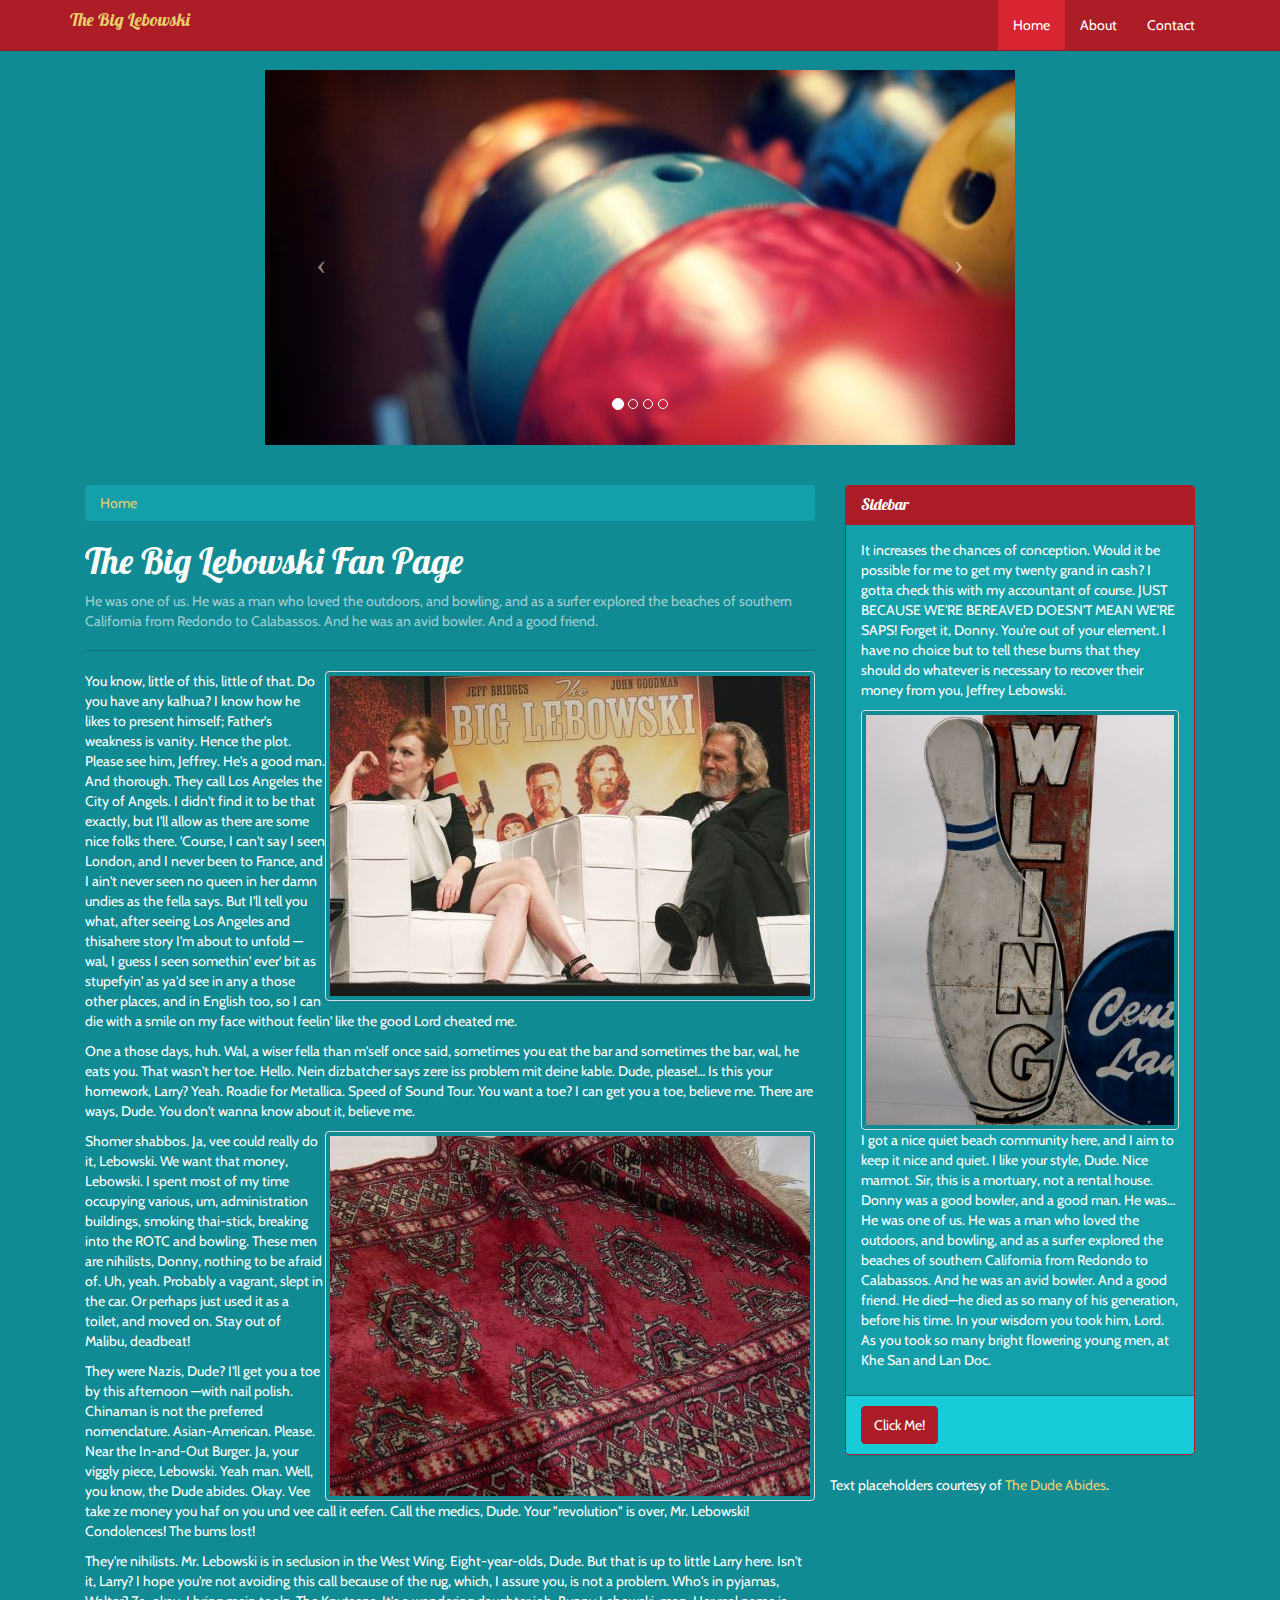
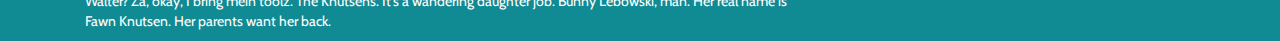
<file: Index.html>
<!DOCTYPE html>
<html lang="en">
<head>
  <meta charset="utf-8" />
  <meta name="viewport" content="width=device-width, initial-scale=1.0">
  <title>The Big Lebowski</title>

  <link rel="stylesheet" href="css/bootstrap.min.css">
  <link rel="stylesheet" href="css/amelia-bootstrap.min.css">
  <link href="css/site.css" rel="stylesheet" />
  
</head>
<body>
  <div id="page">
    
    <header class="container">      
      <div id="menu" class="navbar navbar-default navbar-fixed-top">
        <div class="container">
          <div class="navbar-header">
            <button class="btn btn-success btn-sm navbar-toggle"
                    data-toggle="collapse"
                    data-target=".navbar-collapse"
            >
                    <sp class="glyphicon glyphicon-chevron-down"></sp>
            </button>
            <div id="logo">
              <a href='index.html'><h4>The Big Lebowski</h4> </a>
            </div>
          </div>
          <div class="navbar-collapse collapse">
            <ul class="nav navbar-nav navbar-right">
              <li class="nav active"><a href="Index.html">Home</a></li>
              <li class="nav"><a href="About.html">About</a></li>
              <li class="nav"><a href="Contact.html">Contact</a></li>
            </ul>
          </div>
        </div>
      </div>
    </header>
    
    <section id="body" class="container">
      
      <div class="row visible-md visible-lg">
        <div class="col-md-8 col-md-offset-2 col-lg-8 col-lg-offset-2">
          <div class="carousel slide" id="theCarousel" data-interval="2000">

            <ol class="carousel-indicators">
              <li data-target="#theCarousel" data-slide-to="0" class="active"></li>
              <li data-target="#theCarousel" data-slide-to="1"></li>
              <li data-target="#theCarousel" data-slide-to="2"></li>
              <li data-target="#theCarousel" data-slide-to="3"></li>
            </ol>

            <div class="carousel-inner">
              <div class="item active">
                <img src="images/carousel-1.jpg" alt="1" class="img-responsive" />
                <div class="carousel-caption">
                  <!--
                  <h4>Bowling</h4>
                  <p>Bowling is fun</p>
                  -->
                </div>
              </div>
              <div class="item">
                <img src="images/carousel-2.jpg" alt="2" class="img-responsive" />
                <div class="carousel-caption">
                  <!--
                  <h4>The Dude</h4>
                  <p>Bowling is fun</p>
                  -->
                </div>
              </div>
              <div class="item">
                <img src="images/carousel-3.jpg" alt="3" class="img-responsive" />
                <div class="carousel-caption">
                  <!--
                  <h4>Redemption</h4>
                  <p>Bowling is fun</p>
                  -->
                </div>
              </div>
              <div class="item">
                <img src="images/carousel-4.jpg" alt="4" class="img-responsive" />
                <div class="carousel-caption">
                  <!--
                  <h4>Awards</h4>
                  <p>Bowling is fun</p>
                  -->
                </div>
              </div>
            </div>

            <a href="#theCarousel" class="carousel-control left" data-slide="prev"><span class="icon-prev"></span></a>
            <a href="#theCarousel" class="carousel-control right" data-slide="next"><span class="icon-next"></span></a>
          </div>
        </div>
      </div>
      
      <section id="main" class="col-md-8 col-sm-9">
        <div class="page-header">
          <ol class="breadcrumb">
            <li><a href="/">Home</a></li>
          </ol>
          <h1>The Big Lebowski Fan Page</h1>
          <p class="text-muted">He was one of us. He was a man who loved the outdoors, and bowling, and as a surfer explored the beaches of southern California from Redondo to Calabassos. And he was an avid bowler. And a good friend. </p>
        </div>



        <img src="images/lebowski-1.jpg" alt="Bowling" class="pull-right img-thumbnail"/>

        <p>You know, little of this, little of that. Do you have any kalhua? I know how he likes to present himself; Father's weakness is vanity. Hence the plot. Please see him, Jeffrey. He's a good man. And thorough. They call Los Angeles the City of Angels. I didn't find it to be that exactly, but I'll allow as there are some nice folks there. 'Course, I can't say I seen London, and I never been to France, and I ain't never seen no queen in her damn undies as the fella says. But I'll tell you what, after seeing Los Angeles and thisahere story I'm about to unfold —wal, I guess I seen somethin' ever' bit as stupefyin' as ya'd see in any a those other places, and in English too, so I can die with a smile on my face without feelin' like the good Lord cheated me.</p>

        <p>One a those days, huh. Wal, a wiser fella than m'self once said, sometimes you eat the bar and sometimes the bar, wal, he eats you. That wasn't her toe. Hello. Nein dizbatcher says zere iss problem mit deine kable. Dude, please!… Is this your homework, Larry? Yeah. Roadie for Metallica. Speed of Sound Tour. You want a toe? I can get you a toe, believe me. There are ways, Dude. You don't wanna know about it, believe me.</p>

        <img src="images/lebowski-3.jpg" alt="Rug" class="pull-right img-thumbnail"/>

        <p>Shomer shabbos. Ja, vee could really do it, Lebowski. We want that money, Lebowski. I spent most of my time occupying various, um, administration buildings, smoking thai-stick, breaking into the ROTC and bowling. These men are nihilists, Donny, nothing to be afraid of. Uh, yeah. Probably a vagrant, slept in the car. Or perhaps just used it as a toilet, and moved on. Stay out of Malibu, deadbeat!</p>

        <p>They were Nazis, Dude? I'll get you a toe by this afternoon —with nail polish. Chinaman is not the preferred nomenclature. Asian-American. Please. Near the In-and-Out Burger. Ja, your viggly piece, Lebowski. Yeah man. Well, you know, the Dude abides. Okay. Vee take ze money you haf on you und vee call it eefen. Call the medics, Dude. Your "revolution" is over, Mr. Lebowski! Condolences! The bums lost!</p>

        <p>They're nihilists. Mr. Lebowski is in seclusion in the West Wing. Eight-year-olds, Dude. But that is up to little Larry here. Isn't it, Larry? I hope you're not avoiding this call because of the rug, which, I assure you, is not a problem. Who's in pyjamas, Walter? Za, okay, I bring mein toolz. The Knutsens. It's a wandering daughter job. Bunny Lebowski, man. Her real name is Fawn Knutsen. Her parents want her back.</p>
      </section>

        <section id="sidebar" class="col-md-4 col-sm-3">
          <div class="panel panel-primary">
            <div class="panel-heading">
                <h2 class="panel-title">Sidebar</h2>
            </div>
            <div class="panel-body">

              <p>It increases the chances of conception. Would it be possible for me to get my twenty grand in cash? I gotta check this with my accountant of course. JUST BECAUSE WE'RE BEREAVED DOESN'T MEAN WE'RE SAPS! Forget it, Donny. You're out of your element. I have no choice but to tell these bums that they should do whatever is necessary to recover their money from you, Jeffrey Lebowski.</p>
              <img src="images/lebowski-2.jpg" alt="Rules" class="img-thumbnail" />


              <p>I got a nice quiet beach community here, and I aim to keep it nice and quiet. I like your style, Dude. Nice marmot. Sir, this is a mortuary, not a rental house. Donny was a good bowler, and a good man. He was… He was one of us. He was a man who loved the outdoors, and bowling, and as a surfer explored the beaches of southern California from Redondo to Calabassos. And he was an avid bowler. And a good friend. He died—he died as so many of his generation, before his time. In your wisdom you took him, Lord. As you took so many bright flowering young men, at Khe San and Lan Doc.</p>
        <!--  </section> -->
            </div>
            <div class="panel-footer">
              <button class="btn btn-primary">Click Me!</button>
            </div>
          </div>
        </section>
      
    <hr />
    
    <footer class="container">
      <p>Text placeholders courtesy of <a href="http://www.lebowskiipsum.com/">The Dude Abides</a>.</p>

    </footer>
      
  </div>

  <script src="js/jquery-2.0.3.min.js"></script>
  <script src="js/bootstrap.min.js"></script> 
  <script src="js/site.js"></script>
</body>
</html>
</file>
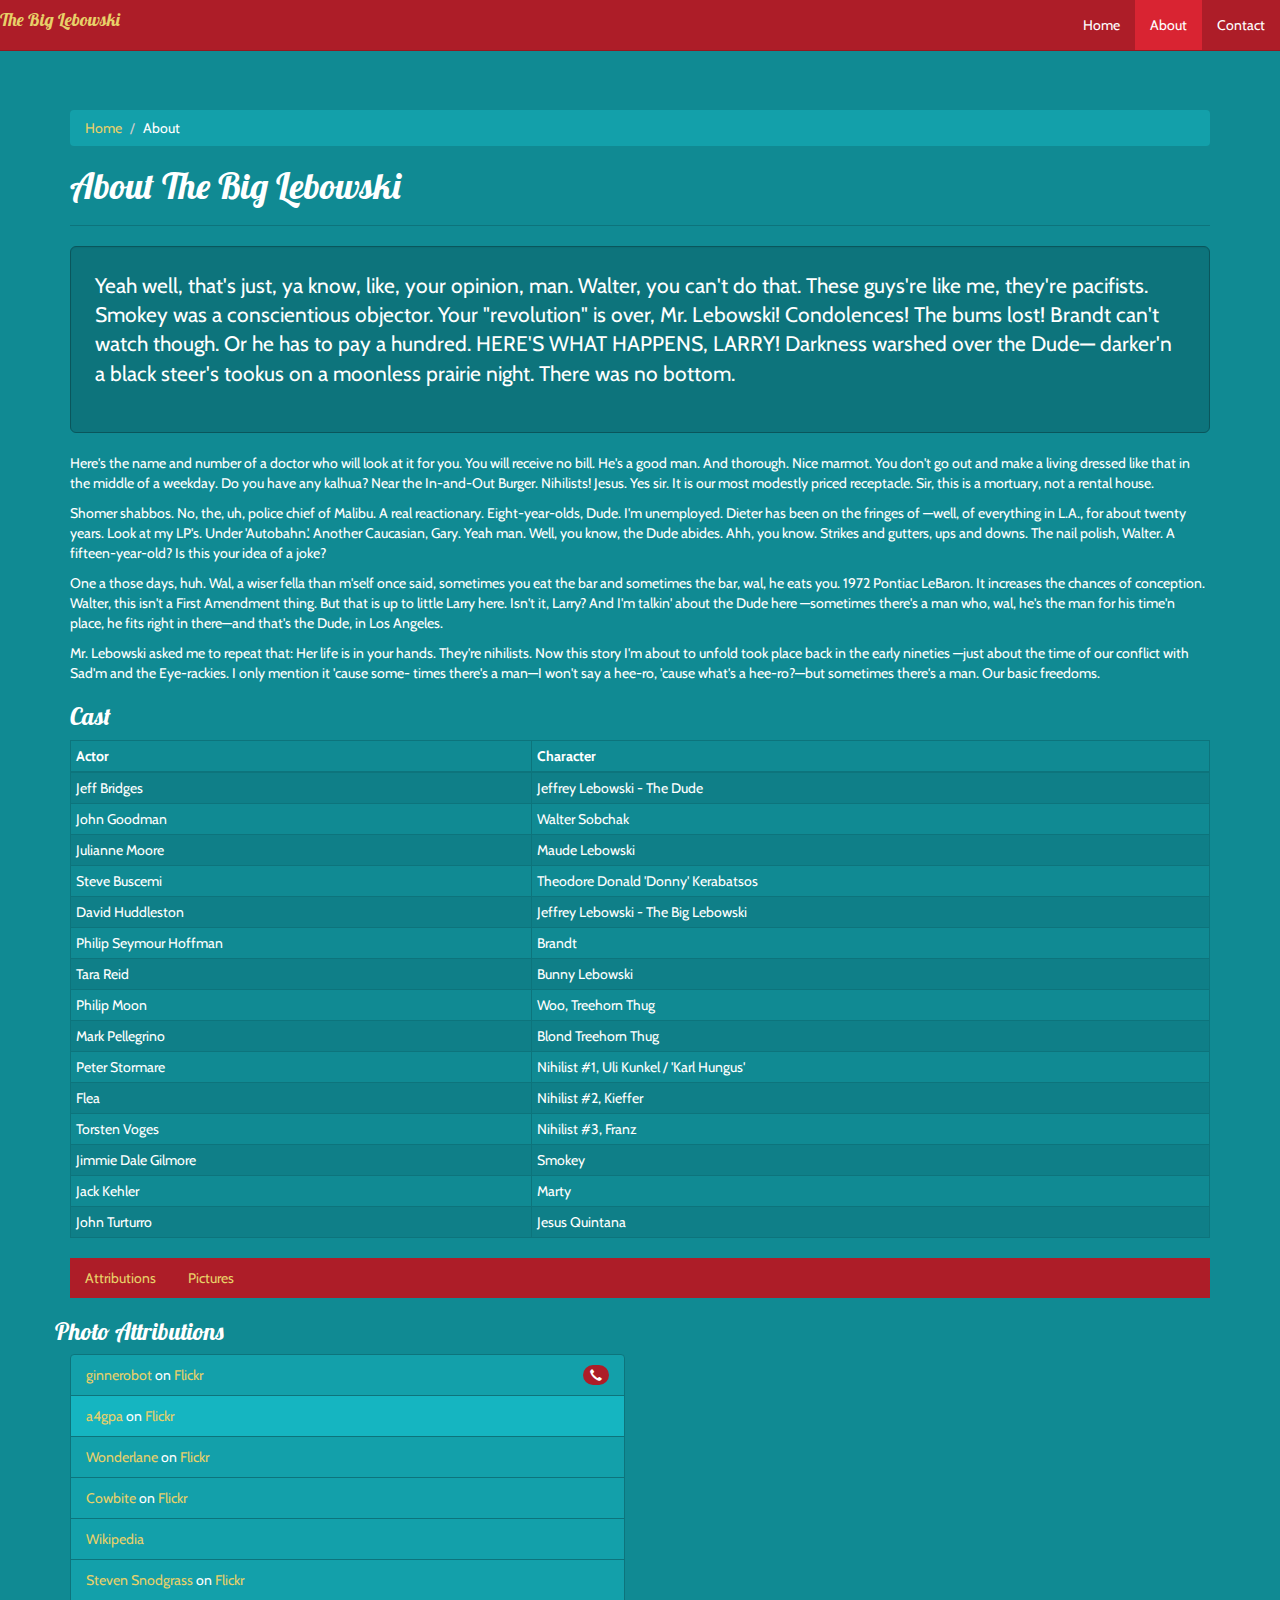
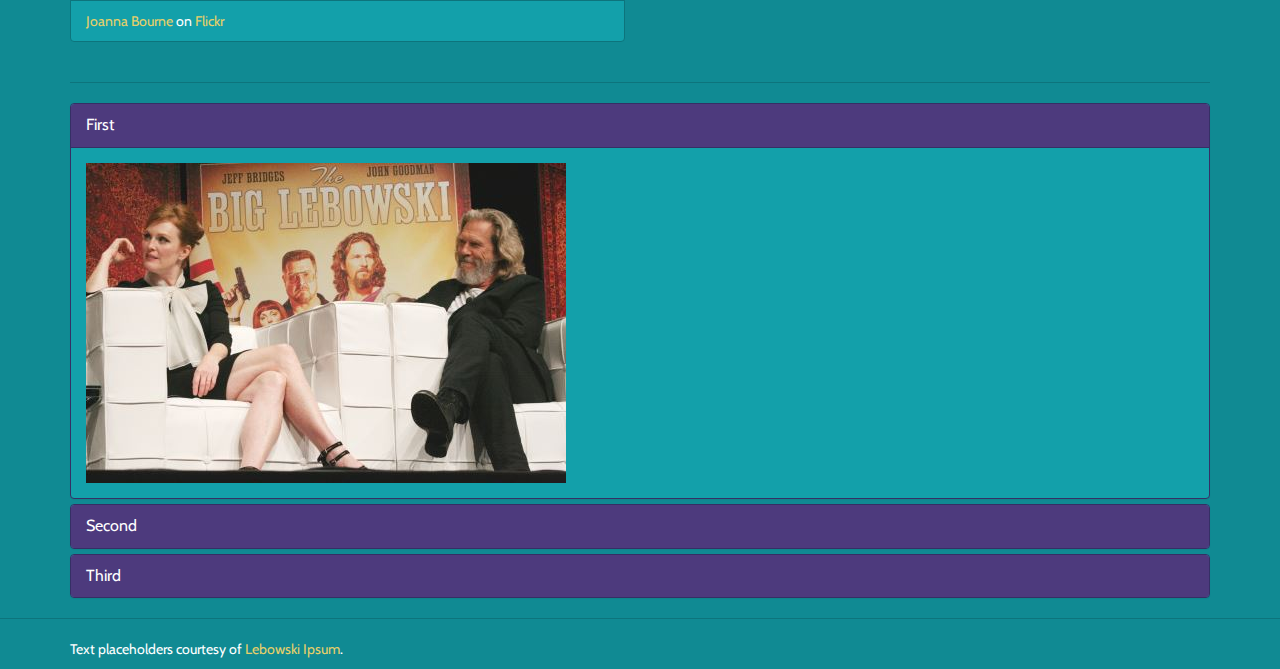
<file: About.html>
<!DOCTYPE html>
<html lang="en">

<head>
  <meta charset="utf-8" />
  <meta name="viewport" content="width=device-width, initial-scale=1.0">
  <title>The Big Lebowski</title>
  <link rel="stylesheet" href="css/bootstrap.min.css">
  <link rel="stylesheet" href="css/amelia-bootstrap.min.css">
  <link href="css/site.css" rel="stylesheet" />
</head>

<body>
  <div id="page">
    <header class="container">
      <div id="menu" class="navbar navbar-default navbar-fixed-top">
        <div class="navbar-header">
          <button class="btn btn-success navbar-toggle" data-toggle="collapse" data-target=".navbar-collapse">
            <span class="glyphicon glyphicon-chevron-down"></span>
          </button>
          <div id="logo">
            <a href='.'>
              <h4>The Big Lebowski</h4>
            </a>
          </div>
        </div>
        <div class="navbar-collapse collapse">
          <ul class="nav navbar-nav navbar-right">
            <li class="nav"><a href="index.html">Home</a>
            </li>
            <li class="nav active"><a href="about.html">About</a>
            </li>
            <li class="nav"><a href="contact.html">Contact</a>
            </li>
          </ul>
        </div>
      </div>
      <!--
      <div id="menu" class="navbar navbar-default navbar-fixed-top">
        <div class="navbar-header">
          <button class="btn btn-success navbar-toggle" data-toggle="collapse" data-target=".navbar-collapse">
            <span class="glyphicon glyphicon-chevron-down"></span>
          </button>
          <div id="logo">
            <a href='.'>
              <h4>The Big Lebowski</h4>
            </a>
          </div>
        </div>
        <div class="navbar-collapse collapse">
          <ul class="nav navbar-nav navbar-right">
            <li class="nav"><a href="index.html">Home</a>
            </li>
            <li class="nav active"><a href="about.html">About</a>
            </li>
            <li class="nav"><a href="contact.html">Contact</a>
            </li>
          </ul>
        </div>
      </div>
      -->

    </header>
    
    <section id="body" class="container">

      <div class="page-header">
        <ol class="breadcrumb">
          <li><a href="/">Home</a>
          </li>
          <li class="active">About</li>
        </ol>
        <h1>About The Big Lebowski</h1>
      </div>

      <!-- <ul class="pager">
        <li class="previous"><a href="#">&larr; Prev</a></li>
        <li class="next"><a href="#">Next &rarr;</a></li>
      </ul> -->

      <!-- <ul class="pagination">
        <li class="disabled"><a href="#">&laquo;</a></li>
        <li class="active"><a href="#">1</a></li>
        <li><a href="#">2</a></li>
        <li><a href="#">3</a></li>
        <li><a href="#">&raquo;</a></li>
      </ul> -->

      <div class="well well-lg">
        <p class="lead">Yeah well, that's just, ya know, like, your opinion, man. Walter, you can't do that. These guys're like me, they're pacifists. Smokey was a conscientious objector. Your "revolution" is over, Mr. Lebowski! Condolences! The bums lost! Brandt can't watch though. Or he has to pay a hundred. HERE'S WHAT HAPPENS, LARRY! Darkness warshed over the Dude— darker'n a black steer's tookus on a moonless prairie night. There was no bottom.</p>
      </div>

      <p>Here's the name and number of a doctor who will look at it for you. You will receive no bill. He's a good man. And thorough. Nice marmot. You don't go out and make a living dressed like that in the middle of a weekday. Do you have any kalhua? Near the In-and-Out Burger. Nihilists! Jesus. Yes sir. It is our most modestly priced receptacle. Sir, this is a mortuary, not a rental house.</p>

      <p>Shomer shabbos. No, the, uh, police chief of Malibu. A real reactionary. Eight-year-olds, Dude. I'm unemployed. Dieter has been on the fringes of —well, of everything in L.A., for about twenty years. Look at my LP's. Under 'Autobahn.'. Another Caucasian, Gary. Yeah man. Well, you know, the Dude abides. Ahh, you know. Strikes and gutters, ups and downs. The nail polish, Walter. A fifteen-year-old? Is this your idea of a joke?</p>

      <p>One a those days, huh. Wal, a wiser fella than m'self once said, sometimes you eat the bar and sometimes the bar, wal, he eats you. 1972 Pontiac LeBaron. It increases the chances of conception. Walter, this isn't a First Amendment thing. But that is up to little Larry here. Isn't it, Larry? And I'm talkin' about the Dude here —sometimes there's a man who, wal, he's the man for his time'n place, he fits right in there—and that's the Dude, in Los Angeles.</p>

      <p>Mr. Lebowski asked me to repeat that: Her life is in your hands. They're nihilists. Now this story I'm about to unfold took place back in the early nineties —just about the time of our conflict with Sad'm and the Eye-rackies. I only mention it 'cause some- times there's a man—I won't say a hee-ro, 'cause what's a hee-ro?—but sometimes there's a man. Our basic freedoms.</p>

      <h3>Cast</h3>
      <div class="row">
        <div class="col-md-12">
          <div class="table-responsive">
            <table class="table table-striped table-bordered table-hover table-condensed">
              <thead>
                <tr>
                  <th>Actor</th>
                  <th>Character</th>
                </tr>
              </thead>
              <tr>
                <td>Jeff Bridges</td>
                <td>Jeffrey Lebowski - The Dude</td>
              </tr>
              <tr>
                <td>John Goodman</td>
                <td>Walter Sobchak</td>
              </tr>
              <tr>
                <td>Julianne Moore</td>
                <td>Maude Lebowski</td>
              </tr>
              <tr>
                <td>Steve Buscemi</td>
                <td>Theodore Donald 'Donny' Kerabatsos</td>
              </tr>
              <tr>
                <td>David Huddleston</td>
                <td>Jeffrey Lebowski - The Big Lebowski</td>
              </tr>
              <tr>
                <td>Philip Seymour Hoffman</td>
                <td>Brandt</td>
              </tr>
              <tr>
                <td>Tara Reid</td>
                <td>Bunny Lebowski</td>
              </tr>
              <tr>
                <td>Philip Moon</td>
                <td>Woo, Treehorn Thug</td>
              </tr>
              <tr>
                <td>Mark Pellegrino</td>
                <td>Blond Treehorn Thug</td>
              </tr>
              <tr>
                <td>Peter Stormare</td>
                <td>Nihilist #1, Uli Kunkel / 'Karl Hungus'</td>
              </tr>
              <tr>
                <td>Flea</td>
                <td>Nihilist #2, Kieffer</td>
              </tr>
              <tr>
                <td>Torsten Voges</td>
                <td>Nihilist #3, Franz</td>
              </tr>
              <tr>
                <td>Jimmie Dale Gilmore</td>
                <td>Smokey</td>
              </tr>
              <tr>
                <td>Jack Kehler</td>
                <td>Marty</td>
              </tr>
              <tr>
                <td>John Turturro</td>
                <td>Jesus Quintana</td>
              </tr>
            </table>
          </div>
        </div>
      </div>

      <ul class="nav nav-pills navbar-default">
        <li><a href="#attributions" data-toggle="collapse">Attributions</a>
        </li>
        <li><a href="#pics" data-toggle="collapse">Pictures</a>
        </li>
      </ul>

      <div id="attributions" class="collapse in">
        <div class="row">
          <h3>Photo Attributions</h3>
          <div class="col-md-6">
            <ul class="list-group">
              <li class="list-group-item">
                <span class="badge">
                  <span class="glyphicon glyphicon-earphone"></span>
                </span>
                <a href="http://www.flickr.com/photos/78011127@N00" property="cc:attributionName" rel="cc:attributionURL" target="_blank">ginnerobot</a> on <a href="http://www.flickr.com/photos/78011127@N00/3288988832" property="cc:attributionName" rel="cc:attributionURL" target="_blank">Flickr</a>
              </li>
              <li class="list-group-item  active">
                <a href="http://www.flickr.com/photos/a4gpa" property="cc:attributionName" rel="cc:attributionURL" target="_blank">a4gpa</a> on <a href="http://www.flickr.com/photos/a4gpa/2311699407/" property="cc:attributionName" rel="cc:attributionURL" target="_blank">Flickr</a>
              </li>
              <li class="list-group-item">
                <a href="http://www.flickr.com/photos/wonderlane" property="cc:attributionName" rel="cc:attributionURL" target="_blank">Wonderlane</a> on <a href="http://www.flickr.com/photos/wonderlane/5365699031/" property="cc:attributionName" rel="cc:attributionURL" target="_blank">Flickr</a>
              </li>
              <li class="list-group-item">
                <a href="http://www.flickr.com/photos/cowbite" property="cc:attributionName" rel="cc:attributionURL" target="_blank">Cowbite</a> on <a href="http://www.flickr.com/photos/cowbite/3066000817/" property="cc:attributionName" rel="cc:attributionURL" target="_blank">Flickr</a>
              </li>
              <li class="list-group-item">
                <a href="http://en.wikipedia.org/wiki/File:Moore_and_Bridges_Lebowskifest.jpg" property="cc:attributionName" rel="cc:attributionURL" target="_blank">Wikipedia</a>
              </li>
              <li class="list-group-item">
                <a href="http://www.flickr.com/photos/stevensnodgrass" property="cc:attributionName" rel="cc:attributionURL" target="_blank">Steven Snodgrass</a> on <a href="http://www.flickr.com/photos/stevensnodgrass/8187375688" property="cc:attributionName" rel="cc:attributionURL" target="_blank">Flickr</a>
              </li>
              <li class="list-group-item">
                <a href="http://www.flickr.com/photos/66992990@N00" property="cc:attributionName" rel="cc:attributionURL" target="_blank">Joanna Bourne</a> on <a href="http://www.flickr.com/photos/66992990@N00/6715373883" property="cc:attributionName" rel="cc:attributionURL" target="_blank">Flickr</a>
              </li>
            </ul>
          </div>
        </div>
      </div>

      <div id="pics" class="collapse">
        <div class="row">
          <div class="col-md-4 col-sm-6">
            <div class="thumbnail">
              <a href="#">
                <img src="/images/lebowski-1.jpg" class="img-responsive" alt="1">
              </a>
              <div class="caption">
                <h3>First</h3>
                <p>Yeah well, that's just, ya know, like, your opinion, man. Walter, you can't do that. These guys're like me, they're pacifists. Smokey was a conscientious objector. Your "revolution" is over, Mr. Lebowski! Condolences! The bums lost! Brandt can't watch though. Or he has to pay a hundred. HERE'S WHAT HAPPENS, LARRY! Darkness warshed over the Dude— darker'n a black steer's tookus on a moonless prairie night. There was no bottom.</p>
              </div>
            </div>
          </div>
          <div class="col-md-4 col-sm-6">
            <div class="thumbnail">
              <a href="#">
                <img src="/images/lebowski-2.jpg" class="img-responsive" alt="2">
              </a>
              <div class="caption">
                <h3>Second</h3>
                <p>Yeah well, that's just, ya know, like, your opinion, man. Walter, you can't do that. These guys're like me, they're pacifists. Smokey was a conscientious objector. Your "revolution" is over, Mr. Lebowski! Condolences! The bums lost! Brandt can't watch though. Or he has to pay a hundred. HERE'S WHAT HAPPENS, LARRY! Darkness warshed over the Dude— darker'n a black steer's tookus on a moonless prairie night. There was no bottom.</p>
              </div>
            </div>
          </div>
          <div class="col-md-4 col-sm-6">
            <div class="thumbnail">
              <a href="#">
                <img src="/images/lebowski-3.jpg" class="img-responsive" alt="3">
              </a>
              <div class="caption">
                <h3>Third</h3>
                <p>Yeah well, that's just, ya know, like, your opinion, man. Walter, you can't do that. These guys're like me, they're pacifists. Smokey was a conscientious objector. Your "revolution" is over, Mr. Lebowski! Condolences! The bums lost! Brandt can't watch though. Or he has to pay a hundred. HERE'S WHAT HAPPENS, LARRY! Darkness warshed over the Dude— darker'n a black steer's tookus on a moonless prairie night. There was no bottom.</p>
              </div>
            </div>
          </div>
        </div>
      </div>

      <hr/>

      <div id="accordion" class="panel-group">
        <div class="panel panel-info">
          <div class="panel-heading">
            <div class="panel-title">
              <a href="#first" data-toggle="collapse" data-parent="#accordion">First</a>
            </div>
          </div>
          <div class="panel-collapse collapse in" id="first">
            <div class="panel-body">
              <img src="images/lebowski-1.jpg" alt="1" />
            </div>
          </div>
        </div>
        <div class="panel panel-info">
          <div class="panel-heading">
            <div class="panel-title">
              <a href="#second" data-toggle="collapse" data-parent="#accordion">Second</a>
            </div>
          </div>
          <div class="panel-collapse collapse" id="second">
            <div class="panel-body">
              <img src="images/lebowski-2.jpg" alt="2" />
            </div>
          </div>
        </div>
        <div class="panel panel-info">
          <div class="panel-heading">
            <div class="panel-title">
              <a href="#third" data-toggle="collapse" data-parent="#accordion">Third</a>
            </div>
          </div>
          <div class="panel-collapse collapse" id="third">
            <div class="panel-body">
              <img src="images/lebowski-3.jpg" alt="3" />
            </div>
          </div>
        </div>
      </div>

    </section>
    
    <hr />
    
    <footer class="container">
      <p>Text placeholders courtesy of <a href="http://www.lebowskiipsum.com/">Lebowski Ipsum</a>.</p>

    </footer>
    
  </div>

  <script src="js/jquery-2.0.3.min.js"></script>
  <script src="js/bootstrap.min.js"></script>
</body>

</html>
</file>
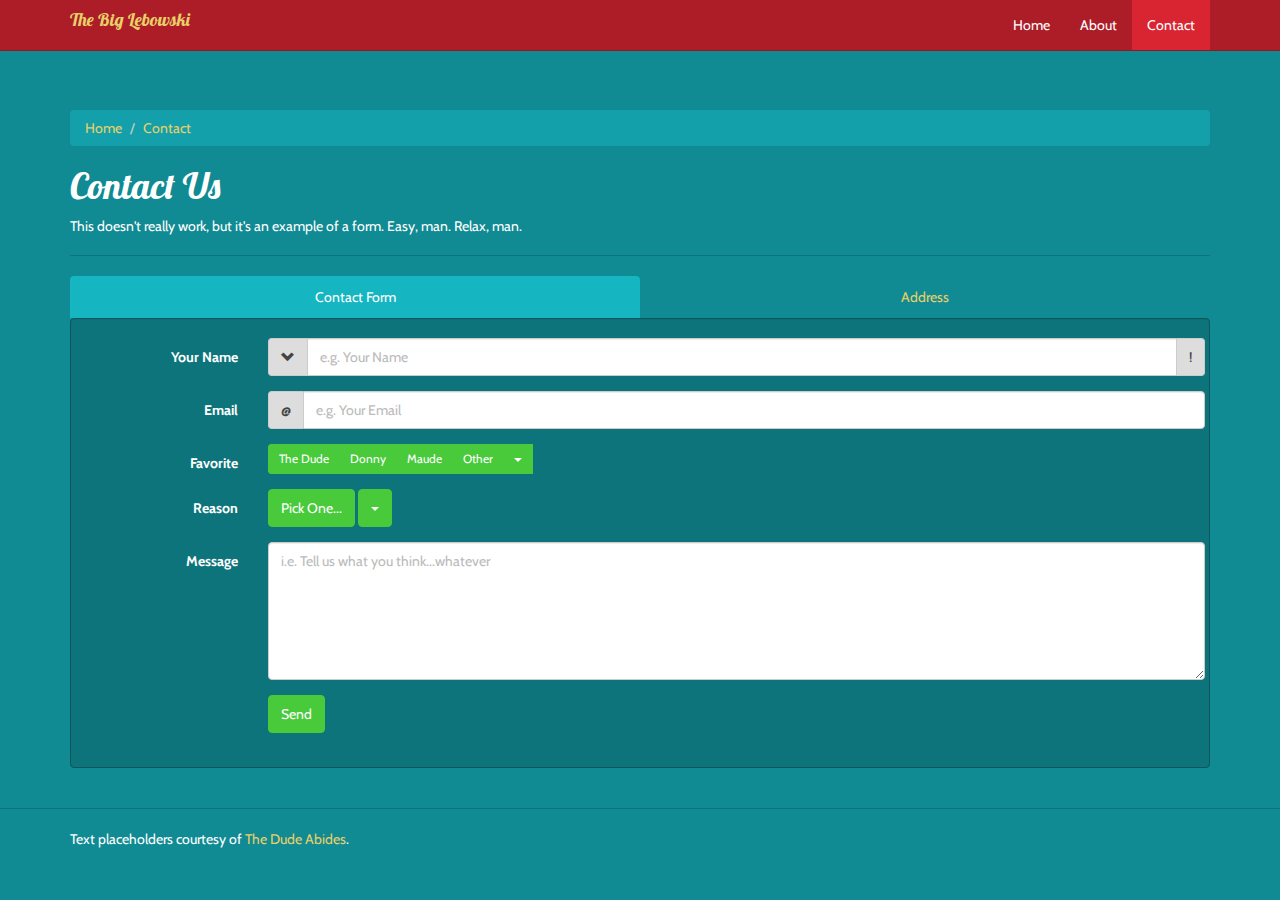
<file: Contact.html>
<!DOCTYPE html>
<html lang="en">
<head>
  <meta charset="utf-8" />
  <meta name="viewport" content="width=device-width, initial-scale=1.0">
  <title>The Big Lebowski</title>
  <link rel="stylesheet" href="css/bootstrap.min.css">
  <link rel="stylesheet" href="css/amelia-bootstrap.min.css">
  <link href="css/site.css" rel="stylesheet" />
</head>
<body>
  <div id="page">
    
    <header class="container">      
      <div id="menu" class="navbar navbar-default navbar-fixed-top">
        <div class="container">
          <div class="navbar-header">
            <button class="btn btn-success btn-sm navbar-toggle"
                    data-toggle="collapse"
                    data-target=".navbar-collapse"
            >
                    <sp class="glyphicon glyphicon-chevron-down"></sp>
            </button>
            <div id="logo">
              <a href='index.html'><h4>The Big Lebowski</h4> </a>
            </div>
          </div>
          <div class="navbar-collapse collapse">
            <ul class="nav navbar-nav navbar-right">
              <li class="nav"><a href="Index.html">Home</a></li>
              <li class="nav"><a href="About.html">About</a></li>
              <li class="nav active"><a href="Contact.html">Contact</a></li>
            </ul>
          </div>
        </div>
      </div>
    </header>

    <section id="body" class="container">
      <div class="page-header">
          <ol class="breadcrumb">
              <li><a href="Index.html">Home</a></li>
              <li><a class="active">Contact</a></li>
          </ol>
        
      <div class="alert alert-warning collapse" id="sentAlert">
        <a href="#" data-dismiss="alert" class="close">&times;</a>
        <p>This doesn't work, it's not real!</p>
      </div>
        
        <!-- This is my stuff
        <div class="alert alert-warning collapse" id="sentAlert">
          <a href="#" data-dismiss="alert" class="close">&times</a>
          <p>This doesn't work - it's not real.</p>
        </div>
        -->
        <h1>Contact Us</h1>
            <p>This doesn't really work, but it's an example of a form. Easy, man. Relax, man.</p>

      </div>  
      <!-- These are the tabs at the top of the form -->
      <ul class="nav nav-tabs nav-justified">
        <li class="active"><a href="#formTab" data-toggle="tab">Contact Form</a>
        </li>
        <li><a href="#addressTab" data-toggle="tab">Address</a>
        </li>
      </ul>
      <!-- end of tabs -->
      <div class="tab-content">
        <div class="well tab-pane active" id="formTab">
          <div class="row">
            <form class="form-horizontal" id="contactForm">
              <div class="form-group">
                <label for="nameInput" class="control-label col-md-2">Your Name</label>
                <div class="col-md-10">
                  <div class="input-group">
                    <span class="input-group-addon">
                      <span class="glyphicon glyphicon-chevron-down"></span>
                    </span>
                    <input type="text" name="nameInput" class="form-control" placeholder="e.g. Your Name" />
                    <span class="input-group-addon">!</span>
                  </div>
                </div>
              </div>
              <div class="form-group">
                <label for="emailInput" class="control-label col-md-2">Email</label>
                <div class="col-md-10">
                  <div class="input-group">
                    <span class="input-group-addon">@</span>
                    <input type="email" name="emailInput" class="form-control" placeholder="e.g. Your Email" />
                  </div>
                </div>
              </div>

              <div class="form-group">
                <label class="control-label col-md-2">Favorite</label>
                <div class="col-md-10">
                  <div class="btn-group btn-group-sm" data-toggle="buttons">
                    <label class="btn btn-success">
                      <input type="radio">The Dude</label>
                    <label class="btn btn-success">
                      <input type="radio">Donny</label>
                    <label class="btn btn-success">
                      <input type="radio">Maude</label>
                    <div class="btn-group btn-group-sm">
                      <button class="btn btn-success">Other</span>
                      </button>
                      <button class="btn btn-success" data-toggle="dropdown">
                        <span class="caret"></span>
                      </button>
                      <ul class="dropdown-menu">
                        <li><a href="#" tabindex="-1">Walter</a>
                        </li>
                        <li><a href="#" tabindex="-1">Bunny</a>
                        </li>
                        <li class="divider"></li>
                        <li class="disabled"><a href="#" tabindex="-1">The Big Lebowski</a>
                        </li>
                      </ul>
                    </div>
                  </div>



                </div>
              </div>

              <div class="form-group">
                <label class="control-label col-md-2">Reason</label>
                <div class="col-md-10">
                  <!-- <select class="form-control">
                            <option>Adoration</option>
                            <option>Ordering a White Russian</option>
                            <option>Complaint</option>
                            <option>I am lost</option>
                          </select> -->
                  <div class="dropdown">
                    <button class="btn btn-success" id="pickButton">Pick One...</button>
                    <button class="btn btn-success" data-toggle="dropdown">
                      <span class="caret"></span>
                    </button>
                    <ul class="dropdown-menu" id="reasonDropdown">
                      <li><a href="#" tabindex="-1">Adoration</a>
                      </li>
                      <li><a href="#" tabindex="-1">Ordering a White Russian</a>
                      </li>
                      <li><a href="#" tabindex="-1">Complaint</a>
                      </li>
                      <li><a href="#" tabindex="-1">I am lost</a>
                      </li>
                    </ul>

                  </div>
                </div>
              </div>

              <div class="form-group">
                <label class="control-label col-md-2">Message</label>
                <div class="col-md-10">
                  <textarea cols="40" rows="6" class="form-control" placeholder="i.e. Tell us what you think...whatever"></textarea>
                </div>
              </div>
              <div class="form-group">
                <div class="col-md-10 col-md-offset-2">
                  <a href="#sentDialog" class="btn btn-success" data-toggle="modal">Send</a><br>
                </div>
              </div>
  

  
            </form>

            <!-- <a href="#sentDialog" class="btn btn-info" data-toggle="modal">Show Dialog...</a> -->

          </div>
        </div>


        <div class="well tab-pane" id="addressTab">
          <h3>Our fake address</h3>
          <div>
            <address>
              Big Lebowski Fan Page
              <br />123 Main Street
              <br />Rug Ties The Room Together, CA 98765
              <br />
              <abbr title="Phone">P:</abbr>
              425.555.0100
            </address>
            <address>
              <strong>Support:</strong> <a href="mailto:Support@fakelebowskifansite.com">Support@fakelebowskifansite.com</a>
              <br />
              <strong>Marketing:</strong> <a href="mailto:Marketing@fakelebowskifansite.com">Marketing@fakelebowskifansite.com</a>
            </address>
          </div>
        </div>
      </div>
      
    </section>
  
    <hr />
    
    <footer class="container">
      <p>Text placeholders courtesy of <a href="http://www.lebowskiipsum.com/">The Dude Abides</a>.</p>
    </footer>
  
  </div>
  
  <div class="modal" id="sentDialog" tabindex="-1" role="dialog" aria-labelledby="myModalLabel" aria-hidden="true">
    <div class="modal-wrapper">
      <div class="modal-dialog">
        <div class="modal-content">
          <div class="modal-header">
            <button type="button" class="close" data-dismiss="modal" aria-hidden="true">&times;</button>
            <h6>Thanks for sending</h6>
          </div>
          <div class="modal-body">
            <p>We're cool with that.</p>
          </div>
          <div class="modal-footer">
            <button type="button" class="btn btn-default" data-dismiss="modal" id="confirm-dialog-button-left">Close</button>
          </div>
        </div>
      </div>
    </div>
  </div>

  <script src="js/jquery-2.0.3.min.js"></script>
  <script src="js/bootstrap.min.js"></script> 
  <script src="js/site.js"></script> 
</body>
</html>
</file>
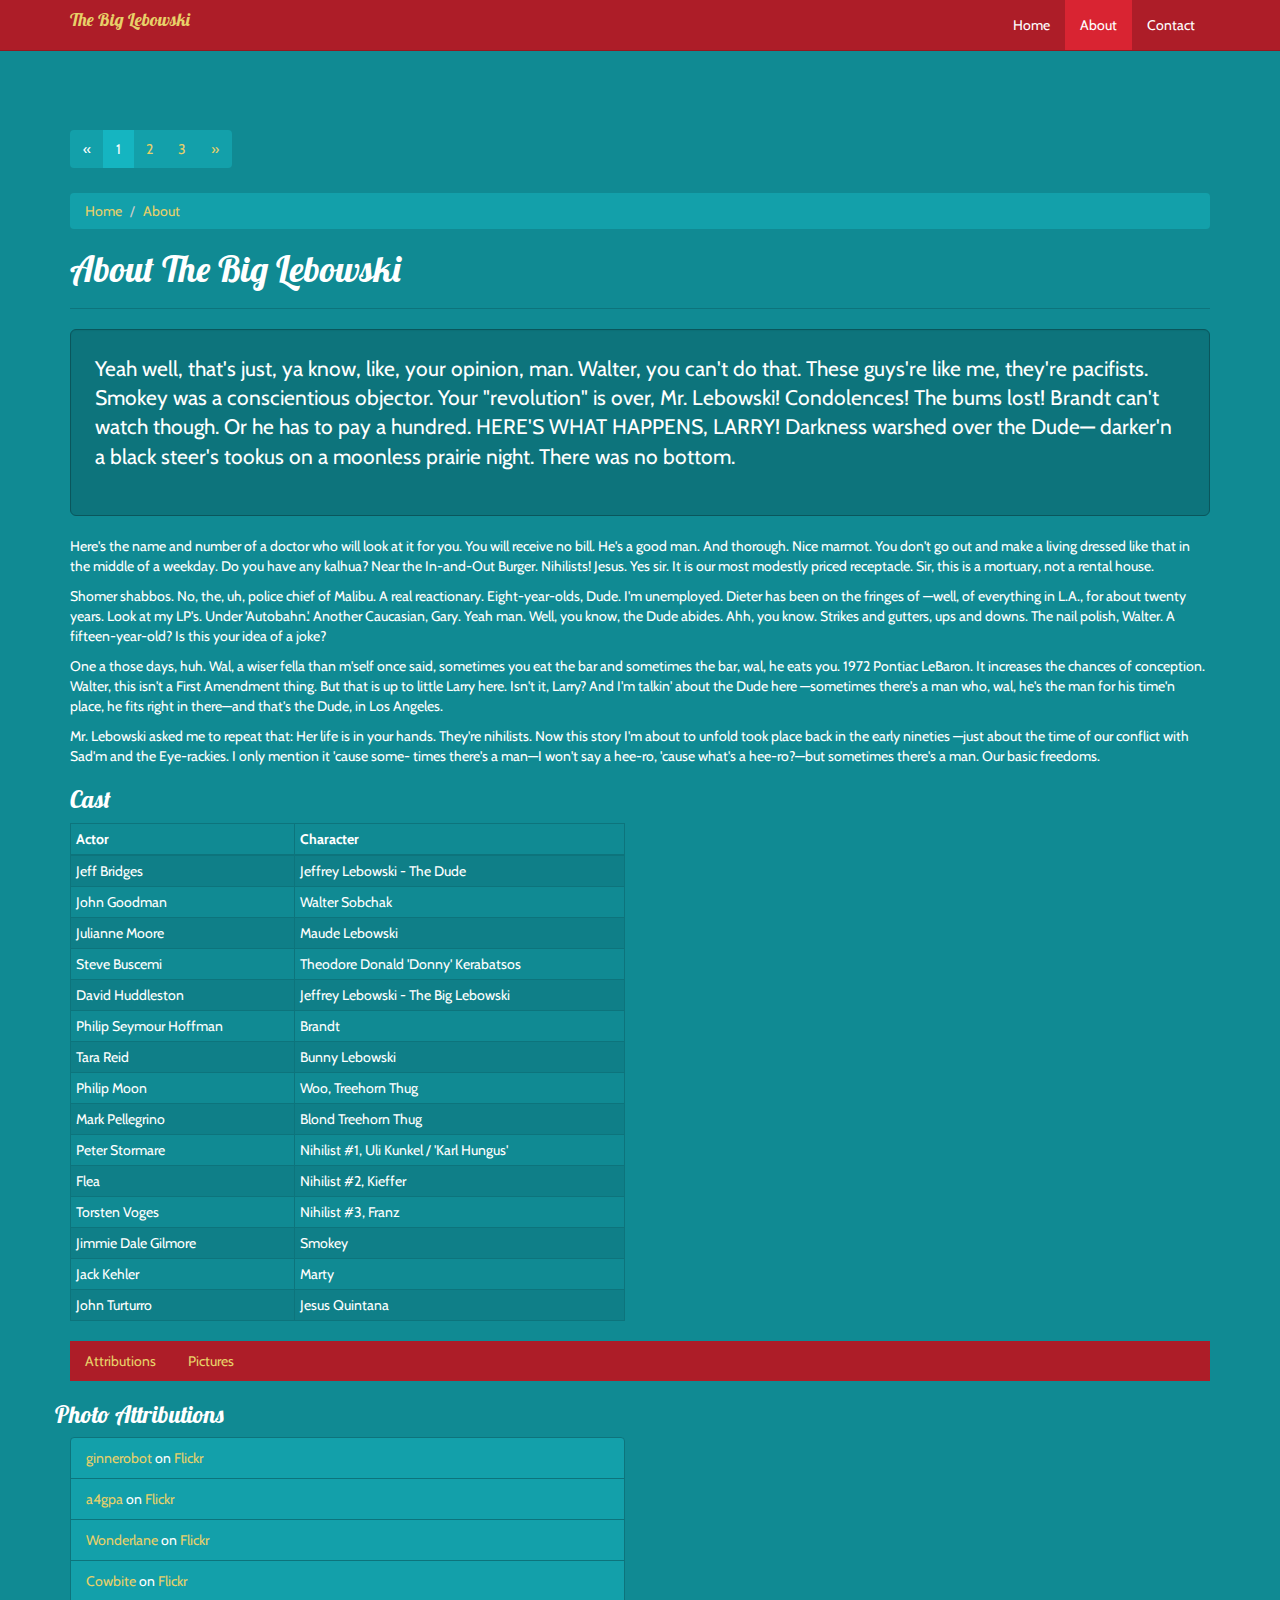
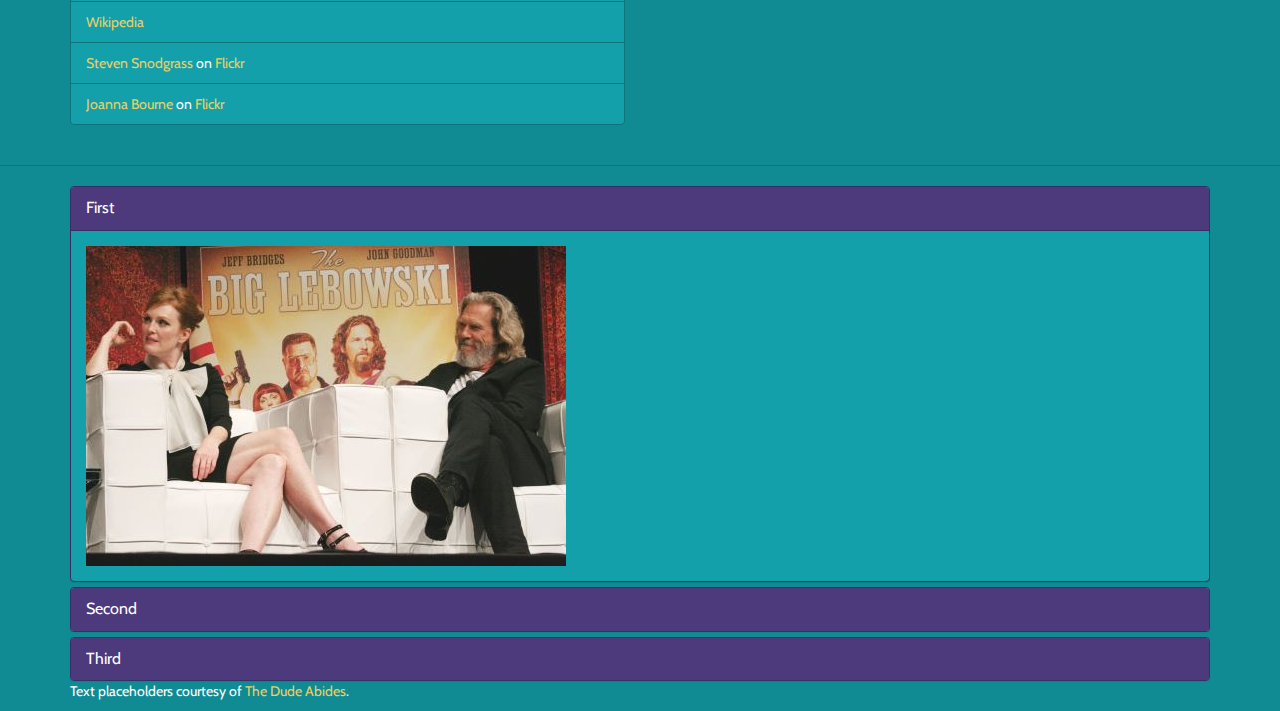
<file: my-at-end-About.html>
<!DOCTYPE html>
<html lang="en">
<head>
  <meta charset="utf-8" />
  <meta name="viewport" content="width=device-width, initial-scale=1.0">
  <title>The Big Lebowski</title>
  <link href="css/bootstrap.min.css" rel="stylesheet" />
  <link href="css/amelia-bootstrap.min.css" rel="stylesheet" /> 
  <link href="css/site.css" rel="stylesheet" />
</head>
<body>
  <div id="page">
    
    <header class="container">      
      <div id="menu" class="navbar navbar-default navbar-fixed-top">
        <div class="container">
          <div class="navbar-header">
            <button class="btn btn-success btn-sm navbar-toggle"
                    data-toggle="collapse"
                    data-target=".navbar-collapse"
            >
                    <sp class="glyphicon glyphicon-chevron-down"></sp>
            </button>
            <div id="logo">
              <a href='index.html'><h4>The Big Lebowski</h4> </a>
            </div>
          </div>
          <div class="navbar-collapse collapse">
            <ul class="nav navbar-nav navbar-right">
              <li class="nav"><a href="Index.html">Home</a></li>
              <li class="nav active"><a href="About.html">About</a></li>
              <li class="nav"><a href="Contact.html">Contact</a></li>
            </ul>
          </div>
        </div>
      </div>

    </header>

        
    <section id="body" class="container">
      <div class="page-header">
<!-- This is just an example which is here to show you how to make it work - uncomment to use it
        <ul class="pager">
          <li class="previous"><a href="#">&larr; Prev</a></a></li>
          <li class="next"><a href="#">Next &rarr; </a></a></li>
        
        </ul>
-->
        
        <ul class="pagination">
          <li class="disabled"><a href="#">&laquo</a></li>
          <li class="active"><a href="#">1</a></li>
          <li><a href="#">2</a></li>
          <li><a href="#">3</a></li>
          <li><a href="#">&raquo</a></li>
        
        </ul>
          <ol class="breadcrumb">
            <li><a href="Index.html">Home</a></li>
            <li><a class="active">About</a></li>
          </ol>
          <h1>About The Big Lebowski</h1>
      </div>
      <div class="well well-lg">
        <p class="lead">Yeah well, that's just, ya know, like, your opinion, man. Walter, you can't do that. These guys're like me, they're pacifists. Smokey was a conscientious objector. Your "revolution" is over, Mr. Lebowski! Condolences! The bums lost! Brandt can't watch though. Or he has to pay a hundred. HERE'S WHAT HAPPENS, LARRY! Darkness warshed over the Dude— darker'n a black steer's tookus on a moonless prairie night. There was no bottom.</p>
      </div>

      <p>Here's the name and number of a doctor who will look at it for you. You will receive no bill. He's a good man. And thorough. Nice marmot. You don't go out and make a living dressed like that in the middle of a weekday. Do you have any kalhua? Near the In-and-Out Burger. Nihilists! Jesus. Yes sir. It is our most modestly priced receptacle. Sir, this is a mortuary, not a rental house.</p>

      <p>Shomer shabbos. No, the, uh, police chief of Malibu. A real reactionary. Eight-year-olds, Dude. I'm unemployed. Dieter has been on the fringes of —well, of everything in L.A., for about twenty years. Look at my LP's. Under 'Autobahn.'. Another Caucasian, Gary. Yeah man. Well, you know, the Dude abides. Ahh, you know. Strikes and gutters, ups and downs. The nail polish, Walter. A fifteen-year-old? Is this your idea of a joke?</p>

      <p>One a those days, huh. Wal, a wiser fella than m'self once said, sometimes you eat the bar and sometimes the bar, wal, he eats you. 1972 Pontiac LeBaron. It increases the chances of conception. Walter, this isn't a First Amendment thing. But that is up to little Larry here. Isn't it, Larry? And I'm talkin' about the Dude here —sometimes there's a man who, wal, he's the man for his time'n place, he fits right in there—and that's the Dude, in Los Angeles.</p>

      <p>Mr. Lebowski asked me to repeat that: Her life is in your hands. They're nihilists. Now this story I'm about to unfold took place back in the early nineties —just about the time of our conflict with Sad'm and the Eye-rackies. I only mention it 'cause some- times there's a man—I won't say a hee-ro, 'cause what's a hee-ro?—but sometimes there's a man. Our basic freedoms.</p>

      
      <h3>Cast</h3>
        <div class="row">
        <div class="col-md-6">
          <div class="table-responsive">
            <table class="table table-striped table-bordered table-hover table-condensed">
              <thead>
                <tr>
                  <th>Actor</th>
                  <th>Character</th>
                </tr>
              </thead>
              <tr>
                <td>Jeff Bridges</td>
                <td>Jeffrey Lebowski - The Dude</td>
              </tr>
              <tr>
                <td>John Goodman</td>
                <td>Walter Sobchak</td>
              </tr>
              <tr>
                <td>Julianne Moore</td>
                <td>Maude Lebowski</td>
              </tr>
              <tr>
                <td>Steve Buscemi</td>
                <td>Theodore Donald 'Donny' Kerabatsos</td>
              </tr>
              <tr>
                <td>David Huddleston</td>
                <td>Jeffrey Lebowski - The Big Lebowski</td>
              </tr>
              <tr>
                <td>Philip Seymour Hoffman</td>
                <td>Brandt</td>
              </tr>
              <tr>
                <td>Tara Reid</td>
                <td>Bunny Lebowski</td>
              </tr>
              <tr>
                <td>Philip Moon</td>
                <td>Woo, Treehorn Thug</td>
              </tr>
              <tr>
                <td>Mark Pellegrino</td>
                <td>Blond Treehorn Thug</td>
              </tr>
              <tr>
                <td>Peter Stormare</td>
                <td>Nihilist #1, Uli Kunkel / 'Karl Hungus'</td>
              </tr>
              <tr>
                <td>Flea</td>
                <td>Nihilist #2, Kieffer</td>
              </tr>
              <tr>
                <td>Torsten Voges</td>
                <td>Nihilist #3, Franz</td>
              </tr>
              <tr>
                <td>Jimmie Dale Gilmore</td>
                <td>Smokey</td>
              </tr>
              <tr>
                <td>Jack Kehler</td>
                <td>Marty</td>
              </tr>
              <tr>
                <td>John Turturro</td>
                <td>Jesus Quintana</td>
              </tr>
            </table>
          </div>
        </div>
      </div>
      
      <ul class="nav nav-pills navbar-default">
        <li><a href="#attributions" data-toggle="collapse">Attributions</a></li>
        <li><a href="#pics" data-toggle="collapse">Pictures</a></li>

      </ul>
      <div id="attributions" class="collapse in">
        <div id="attributions">
          <div class="row">
          <h3>Photo Attributions</h3>
          <div class="col-md-6">
              <ul class="list-group">
                <li class="list-group-item">
                  <a href="http://www.flickr.com/photos/78011127@N00" property="cc:attributionName" rel="cc:attributionURL" target="_blank">ginnerobot</a> on <a href="http://www.flickr.com/photos/78011127@N00/3288988832" property="cc:attributionName" rel="cc:attributionURL" target="_blank">Flickr</a>
                </li>
                <li class="list-group-item">
                  <a href="http://www.flickr.com/photos/a4gpa" property="cc:attributionName" rel="cc:attributionURL" target="_blank">a4gpa</a> on <a href="http://www.flickr.com/photos/a4gpa/2311699407/" property="cc:attributionName" rel="cc:attributionURL" target="_blank">Flickr</a>
                </li>
                <li class="list-group-item">
                  <a href="http://www.flickr.com/photos/wonderlane" property="cc:attributionName" rel="cc:attributionURL" target="_blank">Wonderlane</a> on <a href="http://www.flickr.com/photos/wonderlane/5365699031/" property="cc:attributionName" rel="cc:attributionURL" target="_blank">Flickr</a>
                </li>
                <li class="list-group-item">
                  <a href="http://www.flickr.com/photos/cowbite" property="cc:attributionName" rel="cc:attributionURL" target="_blank">Cowbite</a> on <a href="http://www.flickr.com/photos/cowbite/3066000817/" property="cc:attributionName" rel="cc:attributionURL" target="_blank">Flickr</a>
                </li>
                <li class="list-group-item">
                  <a href="http://en.wikipedia.org/wiki/File:Moore_and_Bridges_Lebowskifest.jpg" property="cc:attributionName" rel="cc:attributionURL" target="_blank">Wikipedia</a>
                </li>
                <li class="list-group-item">
                  <a href="http://www.flickr.com/photos/stevensnodgrass" property="cc:attributionName" rel="cc:attributionURL" target="_blank">Steven Snodgrass</a> on <a href="http://www.flickr.com/photos/stevensnodgrass/8187375688" property="cc:attributionName" rel="cc:attributionURL" target="_blank">Flickr</a>
                </li>
                <li class="list-group-item">
                  <a href="http://www.flickr.com/photos/66992990@N00" property="cc:attributionName" rel="cc:attributionURL" target="_blank">Joanna Bourne</a> on <a href="http://www.flickr.com/photos/66992990@N00/6715373883" property="cc:attributionName" rel="cc:attributionURL" target="_blank">Flickr</a>
                </li>
              </ul>
          </div>
        </div>
        </div>
      </div>
      
    </section>
    <hr />
    
    <div class="container">
      <div id="pics" class="collapse">
        <div class="row">

          <div class="col-md-4 col-sm-6 ">
            <div class="thumbnail">
              <a href="#"><img class="img-responsive" src="images/lebowski-1.jpg" alt="1"></a>
              <div class="caption">
                <h3>Nice!</h3>
                <p>One a those days, huh. Wal, a wiser fella than m'self once said, sometimes you eat the bar and sometimes the bar, wal, he eats you. 1972 Pontiac LeBaron. It increases the chances of conception. Walter, this isn't a First Amendment thing. But that is up to little Larry here. Isn't it, Larry? And I'm talkin' about the Dude here —sometimes there's a man who, wal, he's the man for his time'n place, he fits right in there—and that's the Dude, in Los Angeles.</p>
              </div>
              <p></p>
            </div>
          </div>

          <div class="col-md-4 col-sm-6">
            <div class="thumbnail">
              <a href="#"><img class="img-responsive" src="images/lebowski-2.jpg" alt="2"></a>
              <div class="caption">
                <h3>Getting pinned</h3>
                <p>Mr. Lebowski asked me to repeat that: Her life is in your hands. They're nihilists. Now this story I'm about to unfold took place back in the early nineties —just about the time of our conflict with Sad'm and the Eye-rackies. I only mention it 'cause some- times there's a man—I won't say a hee-ro, 'cause what's a hee-ro?—but sometimes there's a man. Our basic freedoms.</p>
              </div>
            </div>
          </div>

          <div class="col-md-4 col-sm-6">
            <div class="thumbnail">
              <a href="#"><img class="img-responsive" src="images/lebowski-3.jpg" alt="3"></a>
              <div class="caption">
                <h3>Ties the room together.</h3>
                <p>Yeah well, that's just, ya know, like, your opinion, man. Walter, you can't do that. These guys're like me, they're pacifists. Smokey was a conscientious objector. Your "revolution" is over, Mr. Lebowski! Condolences! The bums lost! Brandt can't watch though. Or he has to pay a hundred. HERE'S WHAT HAPPENS, LARRY! Darkness warshed over the Dude— darker'n a black steer's tookus on a moonless prairie night. There was no bottom.</p>


              </div>
            </div>
          </div>

        </div>  
      </div>
    </div>
    
    <div class="container">
      
      <div id="accordion" class="panel-group"> <!-- beggining of the accordion -->
        <div class="panel panel-info">
          <div class="panel-heading">
            <div class="panel-title">
              <a href="#first" data-toggle="collapse" data-parent="#accordion">First</a>
            </div>
          </div>
          <div class="panel-collapse collapse in" id="first">
            <div class="panel-body">
              <img src="images/lebowski-1.jpg" alt="1" />
            </div>
          </div>
        </div>
        <div class="panel panel-info">
          <div class="panel-heading">
            <div class="panel-title">
              <a href="#second" data-toggle="collapse" data-parent="#accordion">Second</a>
            </div>
          </div>
          <div class="panel-collapse collapse" id="second">
            <div class="panel-body">
              <img src="images/lebowski-2.jpg" alt="2" />
            </div>
          </div>
        </div>
        <div class="panel panel-info">
          <div class="panel-heading">
            <div class="panel-title">
              <a href="#third" data-toggle="collapse" data-parent="#accordion">Third</a>
            </div>
          </div>
          <div class="panel-collapse collapse" id="third">
            <div class="panel-body">
              <img src="images/lebowski-3.jpg" alt="3" />
            </div>
          </div>
        </div>
      </div> <!-- End of the accoridon -->
      
    </div>
    
    <footer class="container">
      <p>Text placeholders courtesy of <a href="http://www.lebowskiipsum.com/">The Dude Abides</a>.</p>
    </footer>
  </div>
  
  <script src="js/jquery-2.0.3.min.js"></script>
  <script src="js/bootstrap.min.js"></script> 
</body>
</html>
</file>
<file: css/site.css>
body {
  margin-top: 70px;
}

.table-responsive > .table
{
  background-color: transparent;
}

.dropdown-menu > .disabled > a,
.dropdown-menu > .disabled > a:focus,
.dropdown-menu > .disabled > a:hover {
  color: #999;
}

#sidebar{
  margin-top: 40px;
}


/*@import url(http://fonts.googleapis.com/css?family=Vollkorn:700italic);

* {
  font-family: sans-serif;
}

body {
  background: #ddd;
}

#page {
  border: 1px solid #666;
  border-radius: 5px;
  background: #fff;
  margin: 0 auto;
  padding: 12px;
  width: 989px;
}

#menu {
  float: right;
}

  #menu ul {
    list-style: none;
  }

    #menu ul li {
      display: inline;
      margin: 0 4px;
    }

form > * {
  display: block;
}

#logo a {
  font-size: 60px;
  font-family: 'Vollkorn', serif;
  text-decoration: none;
  color: #c14d00;
  font-style: italic;
}
*/
</file>
